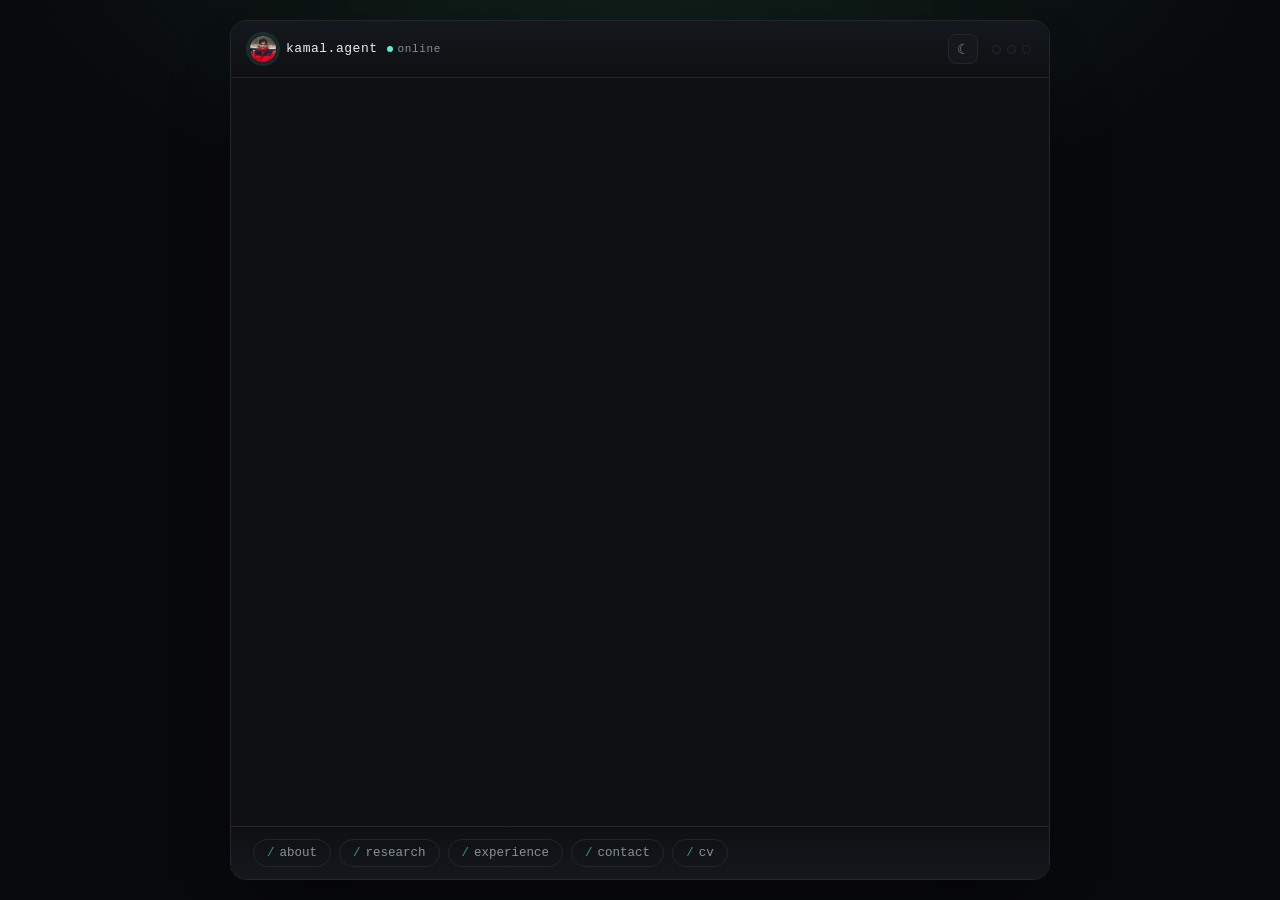
<file: index.html>
<!DOCTYPE html>
<html lang="en" data-theme="dark">
<head>
<meta charset="UTF-8" />
<meta http-equiv="Content-Security-Policy" content="default-src 'self'; img-src 'self'; media-src 'self'; style-src 'self'; script-src 'self'; frame-src https://www.youtube-nocookie.com; object-src 'none'; base-uri 'self'; form-action 'none'" />
<meta name="referrer" content="strict-origin-when-cross-origin" />
<meta name="viewport" content="width=device-width, initial-scale=1, viewport-fit=cover" />
<title>Kamal Gupta — building Optimus at Tesla AI</title>
<meta name="description" content="Kamal Gupta — building Optimus at Tesla AI. Agents that see, reason, and act. PhD in AI, University of Maryland." />
<meta name="author" content="Kamal Gupta" />
<meta name="theme-color" content="#08090b" />
<link rel="icon" href="/favicon.ico" />
<link rel="apple-touch-icon" href="/assets/avatar.jpg" />
<link rel="canonical" href="https://kampta.github.io/" />

<meta property="og:type" content="profile" />
<meta property="og:title" content="Kamal Gupta — building Optimus at Tesla AI" />
<meta property="og:description" content="Agents that see, reason, and act. Ask the agent about Kamal's research and latest." />
<meta property="og:url" content="https://kampta.github.io/" />
<meta property="og:image" content="https://kampta.github.io/assets/og.jpg" />
<meta property="og:image:type" content="image/jpeg" />
<meta property="og:image:width" content="1200" />
<meta property="og:image:height" content="630" />
<meta name="twitter:card" content="summary_large_image" />
<meta name="twitter:creator" content="@kamalgupta09" />
<meta name="twitter:image" content="https://kampta.github.io/assets/og.jpg" />

<meta property="og:site_name" content="kamal.agent" />
<script type="application/ld+json">
{
  "@context": "https://schema.org",
  "@type": "Person",
  "name": "Kamal Gupta",
  "url": "https://kampta.github.io",
  "image": "https://kampta.github.io/assets/og.jpg",
  "jobTitle": "Staff Research Scientist",
  "worksFor": { "@type": "Organization", "name": "Tesla (Optimus)" },
  "alumniOf": { "@type": "CollegeOrUniversity", "name": "University of Maryland, College Park" },
  "knowsAbout": ["Robotics", "Computer Vision", "Machine Learning", "Multimodal Models"],
  "sameAs": [
    "https://github.com/kampta",
    "https://scholar.google.com/citations?user=tC3td8cAAAAJ",
    "https://twitter.com/kamalgupta09",
    "https://www.linkedin.com/in/kamalgupta09"
  ]
}
</script>

<link rel="stylesheet" href="/assets/style.css" />
</head>
<body>
<noscript>
  <div class="noscript">
    <p><strong>Kamal Gupta</strong> — building Optimus at Tesla AI.
    Agents that see, reason, and act. PhD in AI, University of Maryland.</p>
    <p>This page is an interactive agent and needs JavaScript. Reach me:
    <a href="mailto:kamalgupta308@gmail.com">email</a> ·
    <a href="https://github.com/kampta">GitHub</a> ·
    <a href="https://scholar.google.com/citations?user=tC3td8cAAAAJ">Scholar</a> ·
    <a href="/pubs/kamalgupta_cv.pdf">CV</a>.</p>
  </div>
</noscript>

<main class="app" aria-label="Conversation with Kamal's agent">
  <header class="app__bar">
    <div class="app__id">
      <img class="app__avatar" src="/assets/avatar.jpg" alt="Kamal Gupta" width="28" height="28" />
      <span class="app__name">kamal.agent</span>
      <span class="app__status">online</span>
    </div>
    <div class="app__tools">
      <button id="theme" class="iconbtn" type="button" aria-label="Toggle light and dark theme">
        <span class="iconbtn__glyph" aria-hidden="true">☾</span>
      </button>
      <span class="dots" aria-hidden="true"><i></i><i></i><i></i></span>
    </div>
  </header>

  <section id="stream" class="stream" aria-live="polite" aria-label="Messages"></section>

  <footer class="composer">
    <div id="chips" class="chips" role="group" aria-label="Suggested questions">
      <button class="chip" type="button" data-intent="about">about</button>
      <button class="chip" type="button" data-intent="research">research</button>
      <button class="chip" type="button" data-intent="experience">experience</button>
      <button class="chip" type="button" data-intent="contact">contact</button>
      <button class="chip" type="button" data-intent="cv">cv</button>
    </div>
    <!-- Free-text input removed for now. To bring it back, un-comment this
         <form>; the JS (classify + submit handler) is already guarded for it.
    <form id="form" class="prompt" autocomplete="off">
      <span class="prompt__mark" aria-hidden="true">›</span>
      <label class="sr-only" for="q">Ask the agent a question</label>
      <input id="q" name="q" class="prompt__input" type="text"
             placeholder="ask anything about Kamal…" maxlength="160" />
      <button class="prompt__send" type="submit" aria-label="Send">
        <span aria-hidden="true">↵</span>
      </button>
    </form>
    -->
  </footer>
</main>

<script src="/assets/app.js" defer></script>
</body>
</html>
</file>
<file: assets/style.css>
/* ===========================================================================
   kamal.agent — minimalist agent-chat interface
   =========================================================================== */

:root {
  --mono: ui-monospace, "SF Mono", SFMono-Regular, "JetBrains Mono", "Cascadia Code",
          "Fira Code", "Roboto Mono", Menlo, Consolas, "Liberation Mono", monospace;
  --sans: -apple-system, BlinkMacSystemFont, "Inter", "Segoe UI", Roboto, Helvetica, Arial, sans-serif;

  --radius: 16px;
  --gap: clamp(14px, 3.5vw, 22px);
  --tap: 40px;
}

html[data-theme="dark"] {
  --bg:        #08090b;
  --panel:     #0e1013;
  --panel-2:   #14171c;
  --border:    #23262d;
  --text:      #eceef1;
  --muted:     #888f9b;
  --user-bg:   #1a1e26;
  --accent:    #45d68b;
  --accent-2:  #5eead4;
  --accent-soft: rgba(69, 214, 139, 0.13);
  --shadow:    0 24px 60px -28px rgba(0, 0, 0, 0.85);
  --glow:      none;
  color-scheme: dark;
}

html[data-theme="light"] {
  --bg:        #f4f5f7;
  --panel:     #ffffff;
  --panel-2:   #f1f3f6;
  --border:    #e4e6eb;
  --text:      #14161b;
  --muted:     #6b7280;
  --user-bg:   #eef1f6;
  --accent:    #0f9d58;
  --accent-2:  #0d9488;
  --accent-soft: rgba(15, 157, 88, 0.10);
  --shadow:    0 24px 60px -34px rgba(20, 22, 30, 0.30);
  --glow:      none;
  color-scheme: light;
}

* { box-sizing: border-box; margin: 0; padding: 0; }

html, body { height: 100%; }

body {
  background:
    radial-gradient(1100px 540px at 50% -10%, var(--accent-soft), transparent 60%),
    var(--bg);
  color: var(--text);
  font-family: var(--mono);
  font-size: 15px;
  line-height: 1.72;
  letter-spacing: -0.01em;
  -webkit-font-smoothing: antialiased;
  display: flex;
  align-items: center;
  justify-content: center;
  padding: clamp(0px, 3vw, 40px);
}

.sr-only {
  position: absolute; width: 1px; height: 1px;
  padding: 0; margin: -1px; overflow: hidden;
  clip: rect(0 0 0 0); white-space: nowrap; border: 0;
}

.noscript {
  max-width: 620px; margin: auto; padding: 28px;
  font-family: var(--mono); line-height: 1.7;
}
.noscript a { color: var(--accent); }

/* ---------- shell ---------------------------------------------------------- */

.app {
  width: min(820px, 100%);
  height: min(880px, 100dvh - 40px);
  display: flex;
  flex-direction: column;
  background: var(--panel);
  border: 1px solid var(--border);
  border-radius: var(--radius);
  box-shadow: var(--shadow);
  overflow: hidden;
}

.app__bar {
  flex: 0 0 auto;
  display: flex; align-items: center; justify-content: space-between;
  padding: 13px 18px;
  border-bottom: 1px solid var(--border);
  background: linear-gradient(var(--panel-2), var(--panel));
  font-family: var(--mono);
  font-size: 13px;
}
.app__id { display: flex; align-items: center; gap: 9px; min-width: 0; }
.diamond { color: var(--accent); font-size: 12px; }
.app__avatar {
  width: 28px; height: 28px; border-radius: 50%;
  object-fit: cover; display: block;
  border: 1px solid var(--border);
  box-shadow: 0 0 0 3px var(--accent-soft);
}
.app__name { letter-spacing: 0.04em; }
.app__status {
  color: var(--muted); font-size: 11px; letter-spacing: 0.06em;
  padding-left: 11px; position: relative;
}
.app__status::before {
  content: ""; position: absolute; left: 0; top: 50%;
  width: 6px; height: 6px; margin-top: -3px; border-radius: 50%;
  background: var(--accent-2);
  box-shadow: 0 0 0 0 var(--accent-2);
  animation: pulse 2.6s ease-out infinite;
}
@keyframes pulse {
  0%   { box-shadow: 0 0 0 0 color-mix(in srgb, var(--accent-2) 55%, transparent); }
  70%  { box-shadow: 0 0 0 7px transparent; }
  100% { box-shadow: 0 0 0 0 transparent; }
}

.app__tools { display: flex; align-items: center; gap: 14px; }
.iconbtn {
  width: 30px; height: 30px; border-radius: 8px;
  border: 1px solid var(--border); background: var(--panel-2);
  color: var(--muted); cursor: pointer; font-size: 14px;
  display: grid; place-items: center;
  transition: color .18s, border-color .18s, transform .18s;
}
.iconbtn:hover { color: var(--text); border-color: var(--accent); }
.iconbtn:active { transform: scale(0.92); }
.dots { display: flex; gap: 6px; }
.dots i {
  width: 9px; height: 9px; border-radius: 50%;
  border: 1px solid var(--border); display: block;
}

/* ---------- stream --------------------------------------------------------- */

.stream {
  flex: 1 1 auto;
  overflow-y: auto;
  overscroll-behavior: contain;
  padding: var(--gap) var(--gap) 6px;
  display: flex;
  flex-direction: column;
  gap: 22px;
  scroll-behavior: smooth;
}
.stream::-webkit-scrollbar { width: 9px; }
.stream::-webkit-scrollbar-thumb {
  background: var(--border); border-radius: 99px;
  border: 2px solid var(--panel);
}

.msg { display: flex; flex-direction: column; gap: 7px; max-width: 100%; }
.msg__role {
  font-family: var(--mono); font-size: 11px; letter-spacing: 0.09em;
  text-transform: lowercase; color: var(--muted);
  display: flex; align-items: center; gap: 7px;
}

.msg--user { align-items: flex-end; animation: rise .32s ease both; }
.msg--user .msg__role { padding-right: 2px; }
.msg--user .bubble {
  background: var(--user-bg);
  border: 1px solid var(--border);
  padding: 11px 16px; border-radius: 14px 14px 4px 14px;
  max-width: 85%; font-size: 15px;
}

.msg--agent { align-items: flex-start; animation: rise .32s ease both; }
.msg--agent .msg__role::before { content: "◆"; color: var(--accent); }
.msg--agent .body { max-width: 100%; }
.msg--agent .body p { margin: 0 0 10px; }
.msg--agent .body p:last-child { margin-bottom: 0; }
.msg--agent .body strong { color: var(--text); font-weight: 650; }
.msg--agent .body a {
  color: var(--text);
  text-decoration: none;
  border-bottom: 1px solid color-mix(in srgb, var(--accent) 55%, transparent);
  transition: color .15s, border-color .15s;
}
.msg--agent .body a:hover { color: var(--accent); border-color: var(--accent); }

@keyframes rise { from { opacity: 0; transform: translateY(9px); } }

/* typewriter caret + thinking indicator */
.caret {
  display: inline-block; width: 0.5em; height: 1.05em;
  background: var(--accent); margin-left: 2px;
  vertical-align: -0.18em; animation: blink 1s steps(1) infinite;
}
@keyframes blink { 50% { opacity: 0; } }

.thinking { display: inline-flex; gap: 5px; padding: 4px 0; }
.thinking i {
  width: 6px; height: 6px; border-radius: 50%;
  background: var(--muted); animation: think 1.1s ease-in-out infinite;
}
.thinking i:nth-child(2) { animation-delay: .15s; }
.thinking i:nth-child(3) { animation-delay: .30s; }
@keyframes think {
  0%, 60%, 100% { opacity: .3; transform: translateY(0); }
  30% { opacity: 1; transform: translateY(-3px); }
}

/* ---------- timeline (experience) ----------------------------------------- */

.timeline { list-style: none; margin: 14px 0 2px; padding: 0; }
.timeline li {
  position: relative; padding: 0 0 16px 22px;
  border-left: 1px solid var(--border);
}
.timeline li:last-child { padding-bottom: 0; border-color: transparent; }
.timeline li::before {
  content: ""; position: absolute; left: -4.5px; top: 7px;
  width: 8px; height: 8px; border-radius: 50%;
  background: var(--panel); border: 1.5px solid var(--accent);
}
.timeline .where { font-weight: 600; color: var(--text); }
.timeline .what { color: var(--muted); font-size: 14px; }

/* ---------- research cards ------------------------------------------------- */

.cards { display: flex; flex-direction: column; gap: 14px; margin-top: 14px; }
.card {
  display: grid;
  grid-template-columns: 152px 1fr;
  gap: 16px;
  background: var(--panel-2);
  border: 1px solid var(--border);
  border-radius: 13px;
  padding: 14px;
  transition: border-color .2s, transform .2s;
}
.card:hover { border-color: color-mix(in srgb, var(--accent) 50%, var(--border)); }
.card__media {
  width: 152px; height: 110px; border-radius: 8px; overflow: hidden;
  background: var(--bg); border: 1px solid var(--border);
}
.card__media img,
.card__media video {
  width: 100%; height: 100%; object-fit: cover; display: block;
}
.card__body { min-width: 0; display: flex; flex-direction: column; gap: 4px; }
.card__title {
  font-size: 15px; font-weight: 650; line-height: 1.35; color: var(--text);
}
.card__venue {
  display: inline-block; align-self: flex-start;
  font-family: var(--mono); font-size: 10.5px; letter-spacing: 0.05em;
  color: var(--accent); background: var(--accent-soft);
  border: 1px solid color-mix(in srgb, var(--accent) 30%, transparent);
  padding: 1px 7px; border-radius: 999px; margin: 2px 0 1px;
}
.card__desc { font-size: 13.5px; color: var(--muted); line-height: 1.5; }
.card__authors {
  font-size: 11.5px; color: var(--muted); font-style: italic; opacity: .8;
}
.card__authors b { font-style: normal; color: var(--text); opacity: 1; }
.card__links { display: flex; flex-wrap: wrap; gap: 6px; margin-top: 6px; }
.card__links a {
  font-family: var(--mono); font-size: 11.5px;
  color: var(--text); text-decoration: none;
  border: 1px solid var(--border); border-radius: 7px;
  padding: 3px 9px; transition: border-color .15s, color .15s, background .15s;
}
.card__links a:hover {
  color: var(--accent); border-color: var(--accent);
  background: var(--accent-soft);
}

/* ---------- news / videos -------------------------------------------------- */

.vidgrid {
  display: grid; grid-template-columns: 1fr 1fr; gap: 12px; margin: 14px 0 6px;
}
.vid {
  position: relative; border: 1px solid var(--border); border-radius: 11px;
  overflow: hidden; background: var(--bg); aspect-ratio: 16 / 9;
  cursor: pointer; text-decoration: none; color: var(--text); display: block;
}
.vid img, .vid iframe {
  position: absolute; inset: 0; width: 100%; height: 100%;
  object-fit: cover; border: 0; display: block;
}
.vid__play {
  position: absolute; left: 50%; top: 50%; transform: translate(-50%, -50%);
  width: 46px; height: 46px; border-radius: 50%;
  background: color-mix(in srgb, var(--accent) 88%, black);
  color: #fff; display: grid; place-items: center; font-size: 17px;
  box-shadow: 0 6px 22px -6px rgba(0,0,0,.7); transition: transform .18s;
}
.vid:hover .vid__play { transform: translate(-50%, -50%) scale(1.1); }
.vid__meta {
  position: absolute; left: 0; right: 0; bottom: 0;
  padding: 22px 12px 9px; font-size: 12px; line-height: 1.4;
  background: linear-gradient(transparent, rgba(0,0,0,.82));
  color: #f3f4f6;
}
.vid__meta b {
  display: block; font-family: var(--mono); font-size: 10.5px;
  letter-spacing: .05em; color: var(--accent-2); margin-bottom: 2px;
}
.vid--x .vid__play { background: var(--panel-2); color: var(--text);
  border: 1px solid var(--border); }

/* ---------- composer ------------------------------------------------------- */

.composer {
  flex: 0 0 auto;
  border-top: 1px solid var(--border);
  background: linear-gradient(var(--panel), var(--panel-2));
  padding: 12px var(--gap) calc(12px + env(safe-area-inset-bottom));
  display: flex; flex-direction: column; gap: 11px;
}
.chips { display: flex; flex-wrap: wrap; gap: 8px; }
.chip {
  font-family: var(--mono); font-size: 12.5px;
  color: var(--muted); background: transparent;
  border: 1px solid var(--border); border-radius: 999px;
  padding: 6px 13px; cursor: pointer;
  transition: color .15s, border-color .15s, background .15s;
}
.chip::before { content: "/"; color: var(--accent); margin-right: 5px; opacity: .7; }
.chip:hover, .chip:focus-visible {
  color: var(--text); border-color: var(--accent);
  background: var(--accent-soft); outline: none;
}

.prompt {
  display: flex; align-items: center; gap: 10px;
  background: var(--bg);
  border: 1px solid var(--border);
  border-radius: 12px;
  padding: 4px 4px 4px 14px;
  transition: border-color .18s, box-shadow .18s;
}
.prompt:focus-within {
  border-color: var(--accent);
  box-shadow: 0 0 0 3px var(--accent-soft);
}
.prompt__mark { color: var(--accent); font-family: var(--mono); font-size: 16px; }
.prompt__input {
  flex: 1 1 auto; min-width: 0;
  background: transparent; border: 0; outline: 0;
  color: var(--text); font-family: var(--mono); font-size: 14px;
  padding: 10px 0;
}
.prompt__input::placeholder { color: var(--muted); }
.prompt__send {
  flex: 0 0 auto;
  width: var(--tap); height: var(--tap);
  border: 0; border-radius: 9px; cursor: pointer;
  background: var(--accent); color: #fff;
  font-size: 16px; display: grid; place-items: center;
  transition: transform .15s, filter .15s;
}
html[data-theme="light"] .prompt__send { color: #fff; }
.prompt__send:hover { filter: brightness(1.08); }
.prompt__send:active { transform: scale(0.9); }

:focus-visible { outline: 2px solid var(--accent); outline-offset: 2px; }

/* ---------- responsive ----------------------------------------------------- */

@media (max-width: 600px) {
  body { padding: 0; }
  .app {
    width: 100%; height: 100dvh;
    border: 0; border-radius: 0; box-shadow: none;
  }
  .card {
    grid-template-columns: 1fr;
  }
  .card__media { width: 100%; height: 168px; }
  .vidgrid { grid-template-columns: 1fr; }
}

/* ---------- motion preferences --------------------------------------------- */

@media (prefers-reduced-motion: reduce) {
  * { animation: none !important; scroll-behavior: auto !important; }
  .caret { display: none; }
}

/* ---------- 404 page ------------------------------------------------------- */

.nf-body { padding: 24px; }
.nf {
  width: min(520px, 100%); background: var(--panel);
  border: 1px solid var(--border); border-radius: var(--radius);
  box-shadow: var(--shadow); padding: 30px;
}
.nf .role {
  font-family: var(--mono); font-size: 11px; letter-spacing: .09em;
  color: var(--muted); margin-bottom: 10px;
}
.nf .role::before { content: "◆ "; color: var(--accent); }
.nf p { margin: 0 0 14px; }
.nf code {
  font-family: var(--mono); font-size: 13px;
  background: var(--panel-2); border: 1px solid var(--border);
  padding: 1px 6px; border-radius: 6px; color: var(--accent);
}
.nf a {
  font-family: var(--mono); font-size: 13px; color: var(--text);
  text-decoration: none; border: 1px solid var(--border);
  border-radius: 8px; padding: 7px 13px; display: inline-block;
  transition: border-color .15s, color .15s;
}
.nf a:hover { color: var(--accent); border-color: var(--accent); }
</file>
